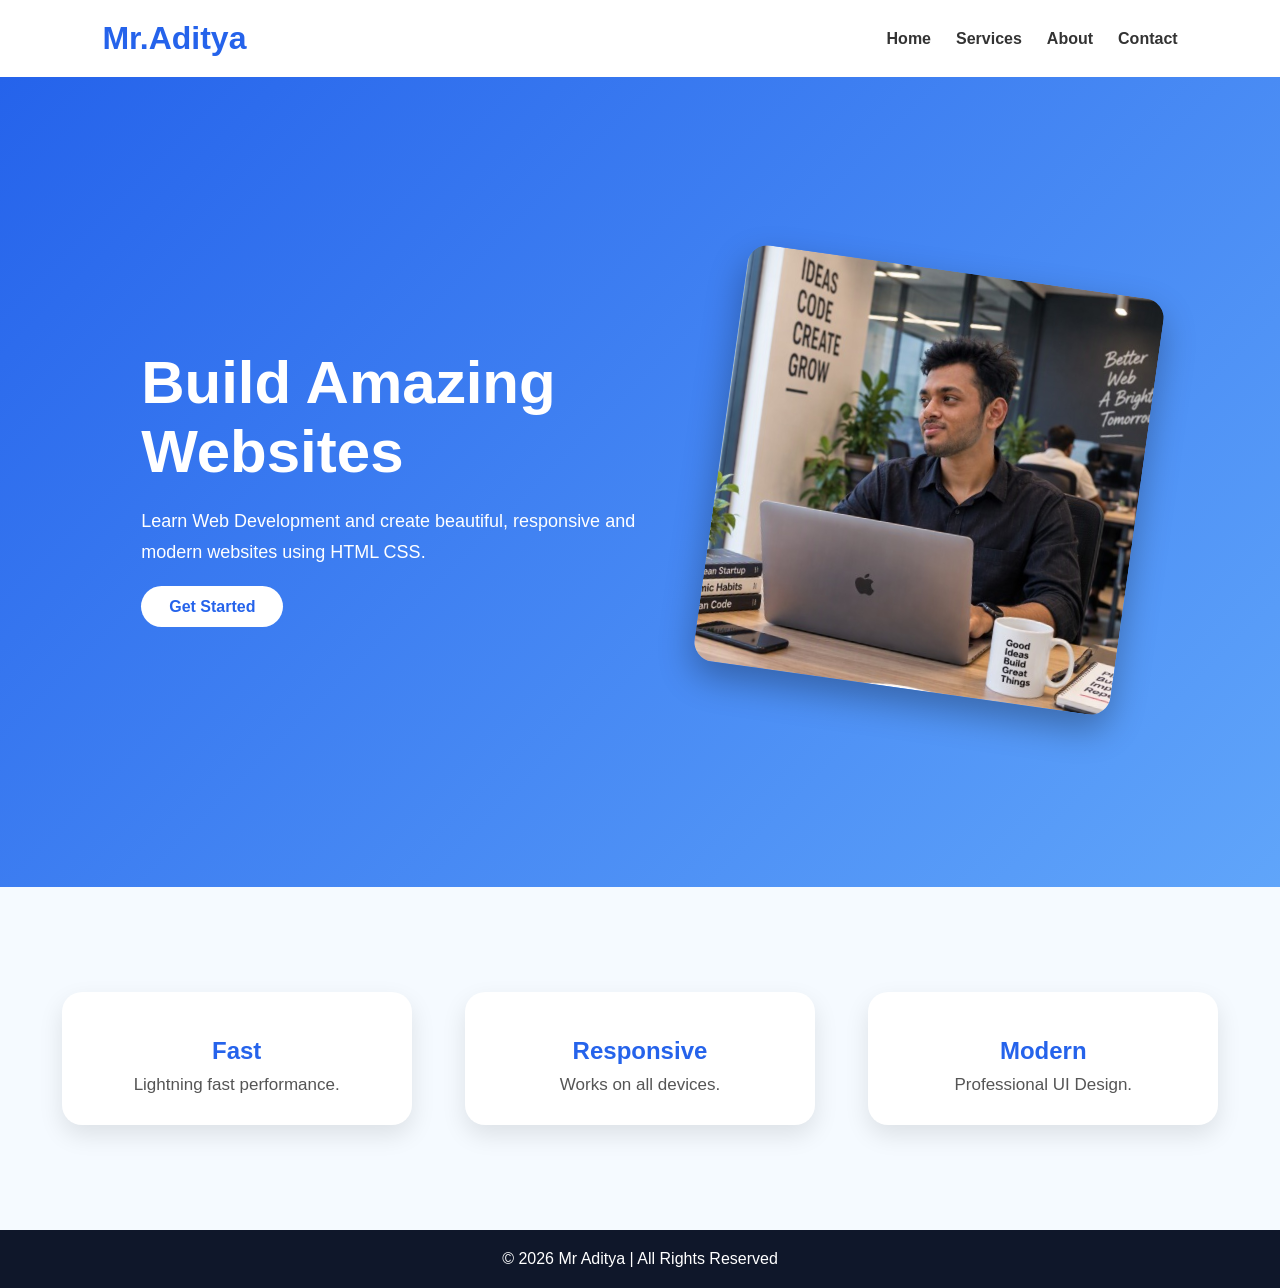
<file: Index.html>
<!DOCTYPE html>
<html lang="en">
<head>
  <meta charset="UTF-8">
  <meta name="viewport" content="width=device-width, initial-scale=1.0">
  <title>Landing Page</title>
  <link rel="stylesheet" href="style.css">
</head>
<body>

  <header>
    <nav>
      <h2>Mr.Aditya</h2>

    <ul>
    <li><a href="index.html">Home</a></li>
    <li><a href="services.html">Services</a></li>
    <li><a href="about.html">About</a></li>
    <li><a href="contact.html">Contact</a></li>
</ul>
    </nav>
  </header>

  <section class="hero">

    <div class="hero-text">
      <h1>Build Amazing Websites</h1>
      <p>
        Learn Web Development and create beautiful,
        responsive and modern websites using HTML CSS.
      </p>

      <a href="#" class="btn">Get Started</a>
    </div>

    <div class="hero-image">
      <img src="profile.jpeg" alt="Profile">
    </div>

  </section>

  <section class="features">

    <div class="card">
      <h3>Fast</h3>
      <p>Lightning fast performance.</p>
    </div>

    <div class="card">
      <h3>Responsive</h3>
      <p>Works on all devices.</p>
    </div>

    <div class="card">
      <h3>Modern</h3>
      <p>Professional UI Design.</p>
    </div>

  </section>

  <footer>
    <p>© 2026 Mr Aditya  | All Rights Reserved</p>
  </footer>

</body>
</html>
</file>
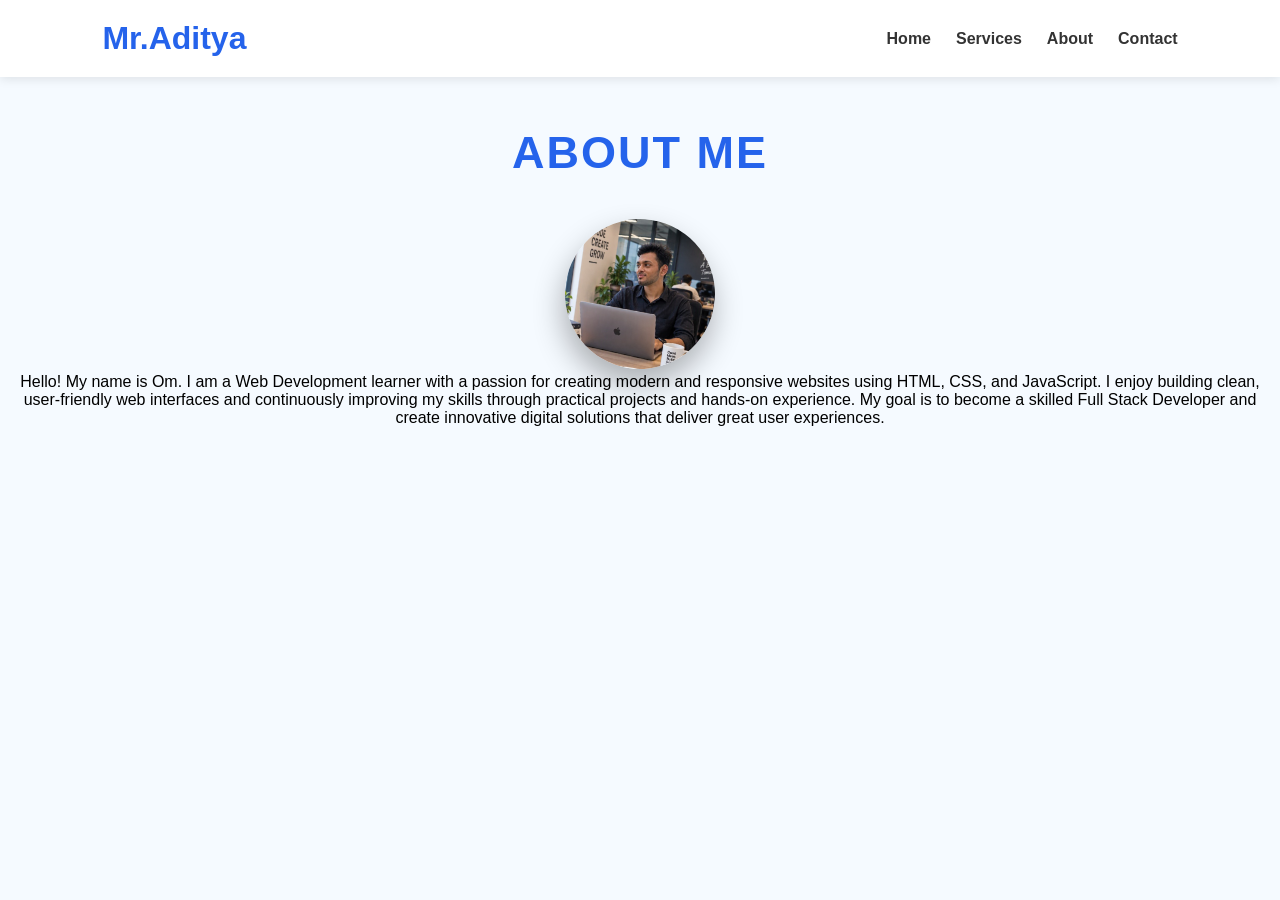
<file: about.html>
<!DOCTYPE html>
<html lang="en">
<head>
    <title>About</title>
    <link rel="stylesheet" href="style.css">
</head>
<body>

<nav>
    <h2>Mr.Aditya</h2>

    <ul>
        <li><a href="index.html">Home</a></li>
        <li><a href="services.html">Services</a></li>
        <li><a href="about.html">About</a></li>
        <li><a href="contact.html">Contact</a></li>
    </ul>
</nav>

<div class="page">
    <h1>About Me</h1>

    <img src="profile.jpeg" alt="profile" class="about-img">

    <p>
        Hello! My name is Om. I am a Web Development learner with a passion for creating modern and responsive websites using HTML, CSS, and JavaScript.

I enjoy building clean, user-friendly web interfaces and continuously improving my skills through practical projects and hands-on experience.

My goal is to become a skilled Full Stack Developer and create innovative digital solutions that deliver great user experiences.
    </p>
</div>

</body>
</html>
</file>
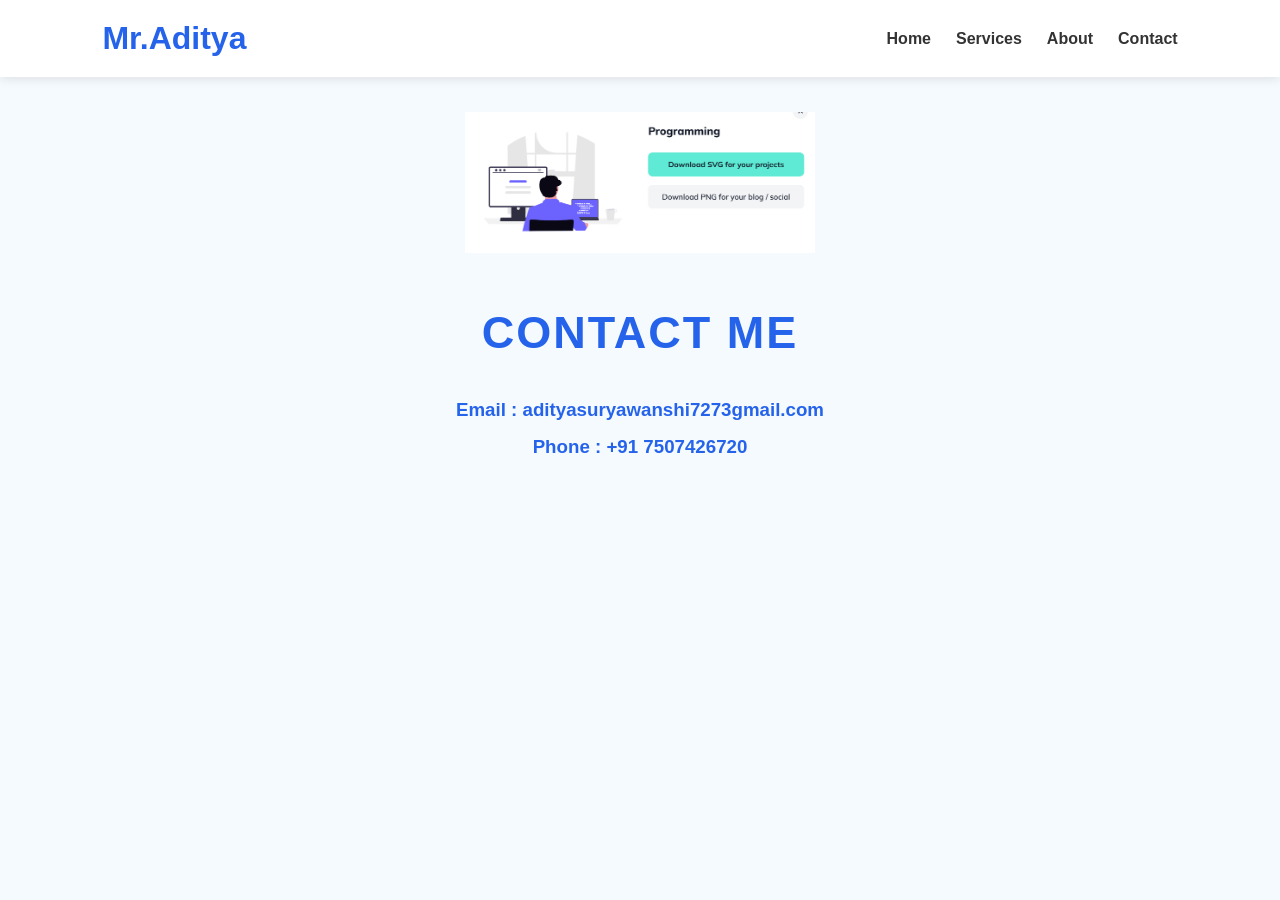
<file: contact.html>
<!DOCTYPE html>
<html lang="en">
<head>
    <title>Contact</title>
    <link rel="stylesheet" href="style.css">
</head>
<body>

<nav>
    <h2>Mr.Aditya</h2>

    <ul>
        <li><a href="index.html">Home</a></li>
        <li><a href="services.html">Services</a></li>
        <li><a href="about.html">About</a></li>
        <li><a href="contact.html">Contact</a></li>
    </ul>
</nav>

<div class="contact-image">
    <img src="programmer.png" alt="Developer">
</div>

<div class="page">

    <h1>Contact Me</h1>
     <h3>
    <p>Email : adityasuryawanshi7273gmail.com</p>
     </h3>


    <h3>
    <p>Phone : +91 7507426720</p>
     </h3>
</div>

</body>
</html>
</file>
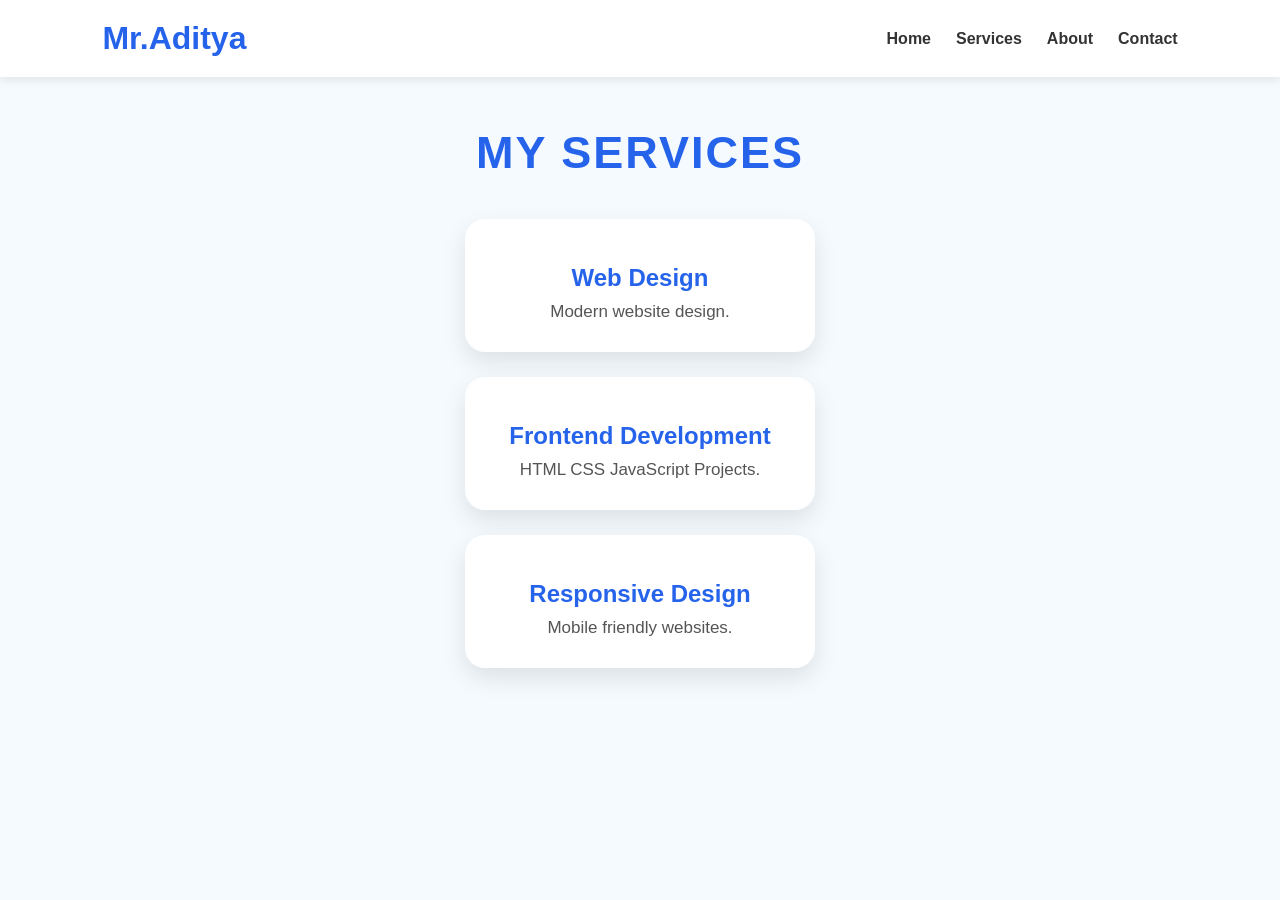
<file: services.html>
<!DOCTYPE html>
<html lang="en">
<head>
    <title>Services</title>
    <link rel="stylesheet" href="style.css">
</head>
<body>

<nav>
    <h2>Mr.Aditya</h2>

    <ul>
        <li><a href="index.html">Home</a></li>
        <li><a href="services.html">Services</a></li>
        <li><a href="about.html">About</a></li>
        <li><a href="contact.html">Contact</a></li>
    </ul>
</nav>

<div class="page">

    <h1>My Services</h1>

    <div class="card">
        <h3>Web Design</h3>
        <p>Modern website design.</p>
    </div>

    <div class="card">
        <h3>Frontend Development</h3>
        <p>HTML CSS JavaScript Projects.</p>
    </div>

    <div class="card">
        <h3>Responsive Design</h3>
        <p>Mobile friendly websites.</p>
    </div>

</div>

</body>
</html>
</file>
<file: style.css>
*{
    margin:0;
    padding:0;
    box-sizing:border-box;
    font-family:Segoe UI,sans-serif;
}

body{
    background:#f5faff;
}

/* Navbar */

nav{
    display:flex;
    justify-content:space-between;
    align-items:center;
    padding:20px 8%;
    background:white;
    box-shadow:0 2px 10px rgba(0,0,0,0.1);
}

nav h2{
    color:#2563eb;
    font-size:32px;
}

nav ul{
    display:flex;
    list-style:none;
}

nav ul li{
    margin-left:25px;
}

nav ul li a{
    text-decoration:none;
    color:#333;
    font-weight:600;
}

/* Hero */

.hero{
    min-height:90vh;
    display:flex;
    align-items:center;
    justify-content:space-around;
    padding:40px 8%;
    background:linear-gradient(
        135deg,
        #2563eb,
        #60a5fa
    );
    color:white;
}

.hero-text{
    max-width:500px;
}

.hero-text h1{
    font-size:60px;
    margin-bottom:20px;
}

.hero-text p{
    font-size:18px;
    line-height:1.7;
    margin-bottom:30px;
}

.btn{
    text-decoration:none;
    background:white;
    color:#2563eb;
    padding:12px 28px;
    border-radius:30px;
    font-weight:bold;
    transition:.4s;
}

.btn:hover{
    background:#111;
    color:white;
}

.hero-image img{
    width:420px;
    height:420px;
    object-fit:cover;

    border-radius:20px;

    transform:rotate(8deg);

    box-shadow:0 15px 35px rgba(0,0,0,0.3);
}

/* Features */

.features{
    display:flex;
    justify-content:center;
    gap:30px;
    padding:80px 50px;
}

.card{
    width:280px;
    background:white;
    padding:30px;
    text-align:center;
    border-radius:15px;
    box-shadow:0 5px 15px rgba(0,0,0,0.1);
    transition:.4s;
}

.card:hover{
    transform:translateY(-10px);
}

.card h3{
    color:#2563eb;
    margin-bottom:10px;
}

/* Footer */

footer{
    background:#0f172a;
    color:white;
    text-align:center;
    padding:20px;
}

.page{
    text-align:center;
    padding:50px 20px;
}

.page img{
    width:350px;
    height:350px;
    object-fit:cover;
    border-radius:20px;
    transform:rotate(8deg);
    box-shadow:0 15px 30px rgba(0,0,0,.3);
}

.page h1{
    font-size:45px;
    color:#2563eb;
    margin-bottom:40px;
    text-transform:uppercase;
    letter-spacing:2px;
}

.card{
    width:350px;
    margin:25px auto;
    background:white;
    padding:30px;
    border-radius:20px;
    box-shadow:0 10px 25px rgba(0,0,0,0.1);
    transition:0.4s;
}

.card:hover{
    transform:translateY(-10px);
    box-shadow:0 15px 35px rgba(37,99,235,0.3);
}

.card h3{
    color:#2563eb;
    font-size:24px;
    margin-bottom:10px;
}

.card p{
    color:#555;
    font-size:17px;
}
.about-img{
    width:150px !important;
    height:150px !important;
    border-radius:50% !important;
    object-fit:cover;
}

.contact-image{
    text-align:center;
    margin-top:35px;
}

.contact-image img{
    width:350px;
}

h3{
    text-align:center;
    color:#2563eb;
    margin-top:15px;
}
</file>
